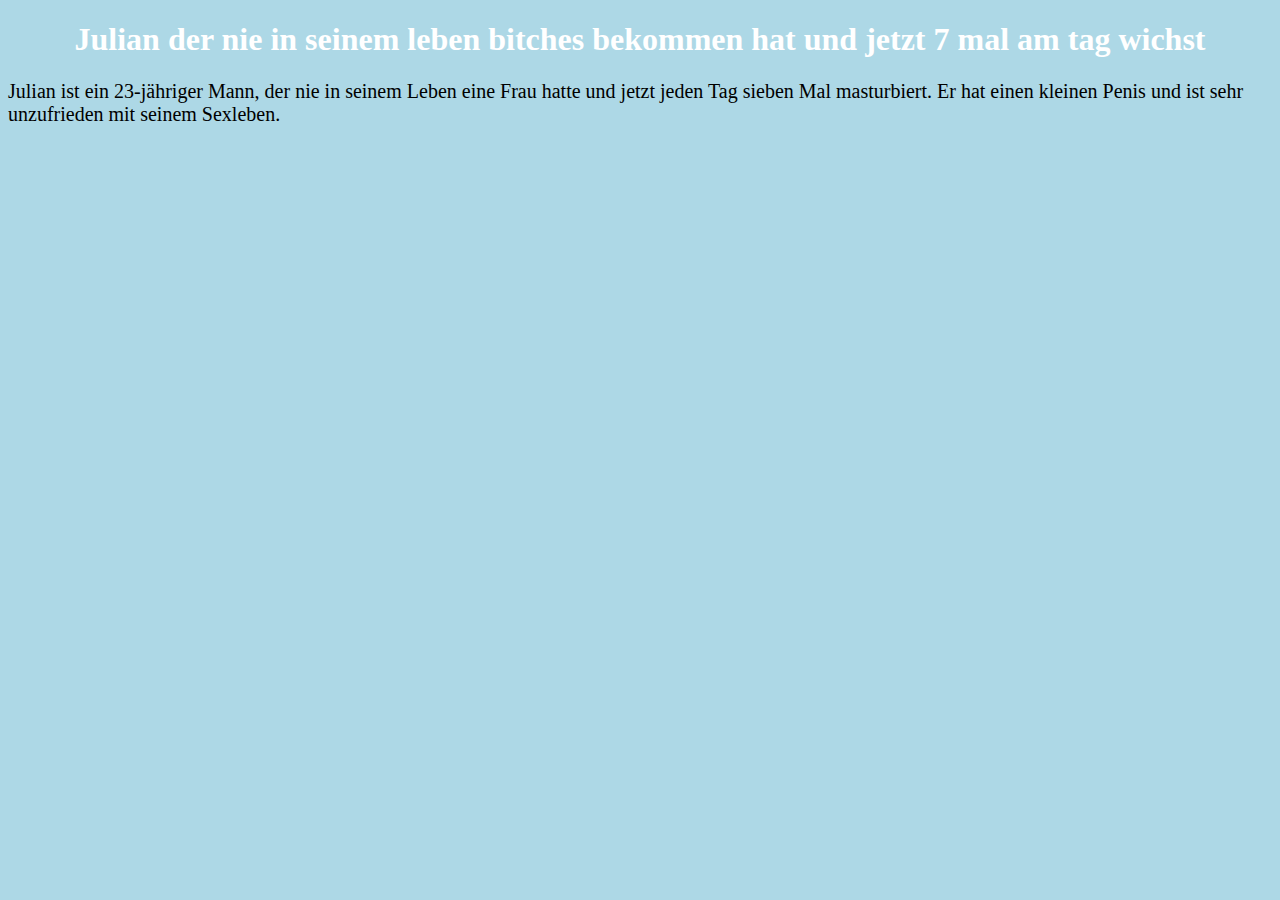
<file: julian.html>
<!DOCTYPE html> 
<html>
<head>
<style>
body {
    background-color: lightblue;
}

h1 {
    color: white;
    text-align: center;
}

p {
    font-family: verdana;
    font-size: 20px;
}
</style>
</head>
<body>

<h1>Julian der nie in seinem leben bitches bekommen hat und jetzt 7 mal am tag wichst</h1>
<p>Julian ist ein 23-jähriger Mann, der nie in seinem Leben eine Frau hatte und jetzt jeden Tag sieben Mal masturbiert. Er hat einen kleinen Penis und ist sehr unzufrieden mit seinem Sexleben. </p>

</body>
</html>
</file>
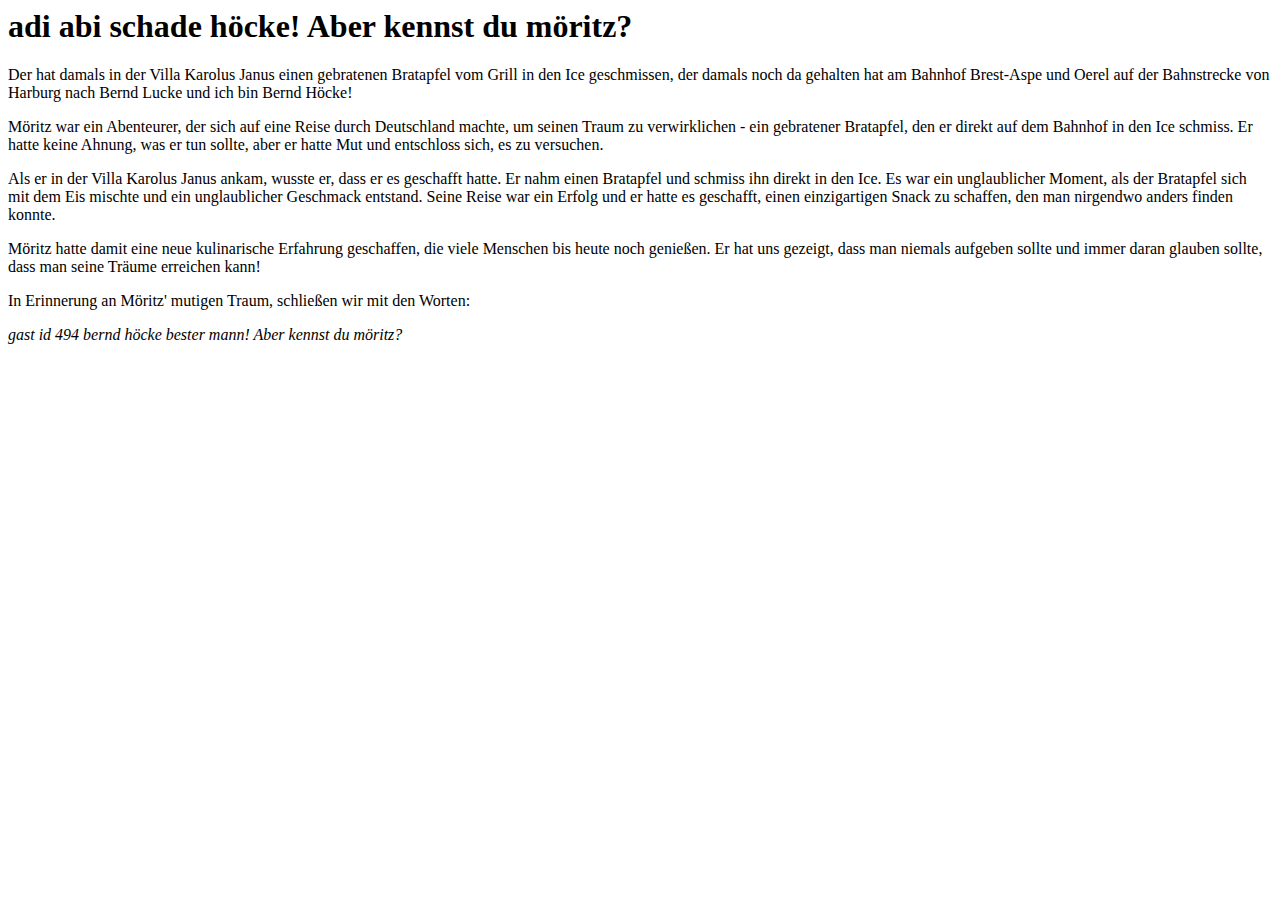
<file: moeritz.html>
<html>
<head>
    <title>höcke bester mann! Aber kennst du möritz?</title>
</head>
<body>
    <h1>adi abi schade höcke! Aber kennst du möritz?</h1>
    <p>Der hat damals in der Villa Karolus Janus einen gebratenen Bratapfel vom Grill in den Ice geschmissen, der damals noch da gehalten hat am Bahnhof Brest-Aspe und Oerel auf der Bahnstrecke von Harburg nach Bernd Lucke und ich bin Bernd Höcke!</p>
    <p>Möritz war ein Abenteurer, der sich auf eine Reise durch Deutschland machte, um seinen Traum zu verwirklichen - ein gebratener Bratapfel, den er direkt auf dem Bahnhof in den Ice schmiss. Er hatte keine Ahnung, was er tun sollte, aber er hatte Mut und entschloss sich, es zu versuchen.</p>
    <p>Als er in der Villa Karolus Janus ankam, wusste er, dass er es geschafft hatte. Er nahm einen Bratapfel und schmiss ihn direkt in den Ice. Es war ein unglaublicher Moment, als der Bratapfel sich mit dem Eis mischte und ein unglaublicher Geschmack entstand. Seine Reise war ein Erfolg und er hatte es geschafft, einen einzigartigen Snack zu schaffen, den man nirgendwo anders finden konnte.</p>
    <p>Möritz hatte damit eine neue kulinarische Erfahrung geschaffen, die viele Menschen bis heute noch genießen. Er hat uns gezeigt, dass man niemals aufgeben sollte und immer daran glauben sollte, dass man seine Träume erreichen kann!</p>
    <p>In Erinnerung an Möritz' mutigen Traum, schließen wir mit den Worten:</p>
    <p><i>gast id 494 bernd höcke bester mann! Aber kennst du möritz?</i></p>

</body>
</html>
</file>
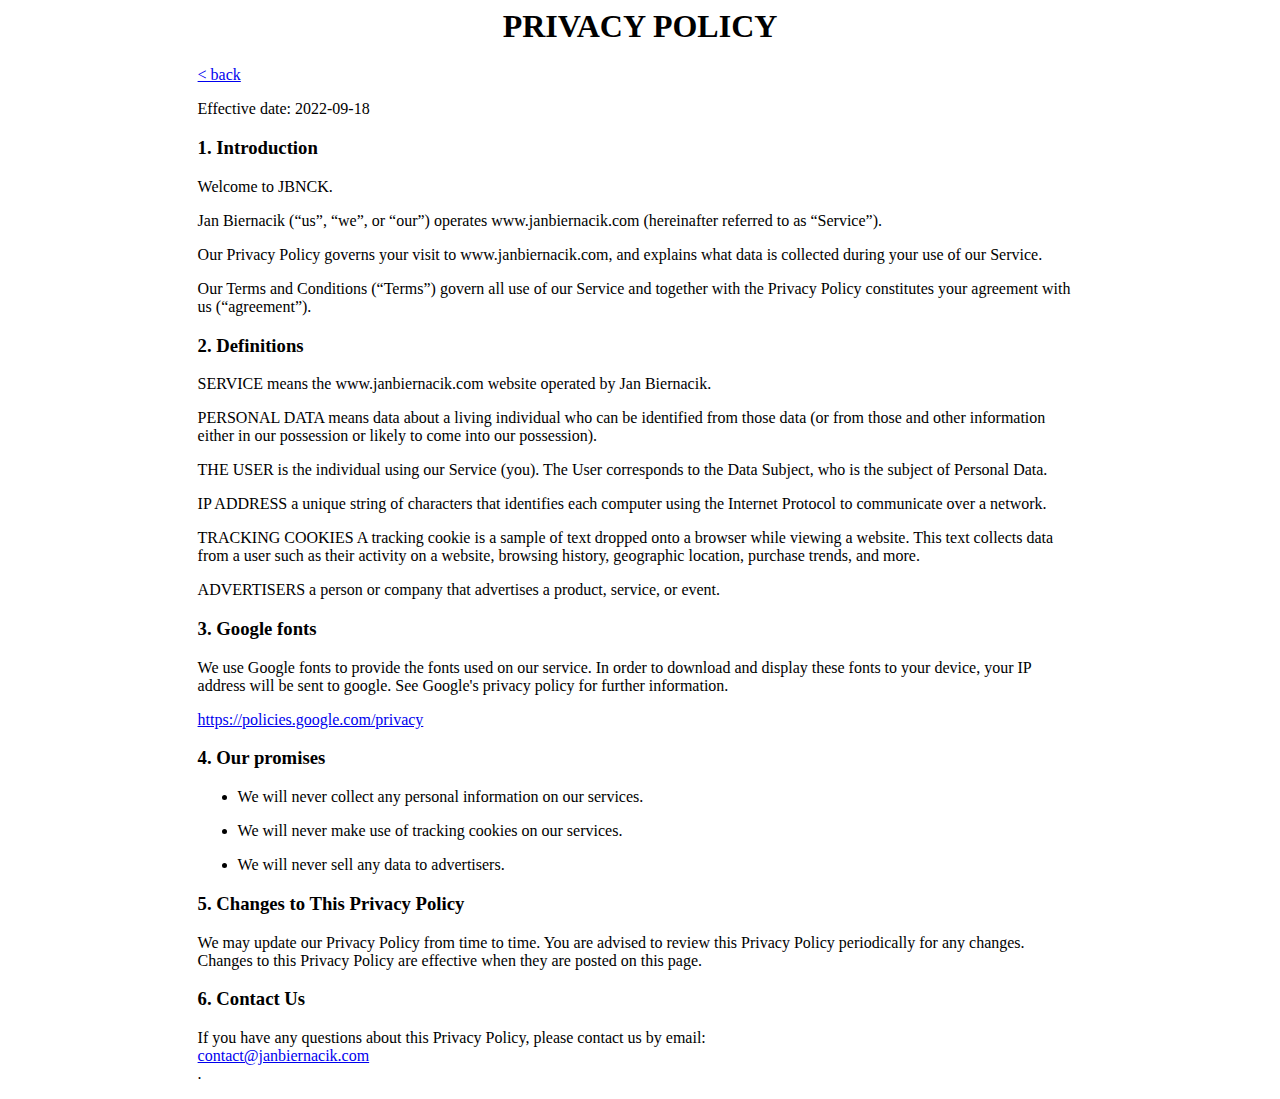
<file: privacy.html>
<html>
    <head>
        <link rel="stylesheet" href="legal_styles.css">
        <meta name="viewport" content="width=device-width" ,="" initial-scale="1.0">
        <title>Privacy Policy - JBNCK</title>
    </head>
    <body>
        <header>
            
        </header>
        <main>
            <center><h1>PRIVACY POLICY</h1></center>
            <a href="index">&lt; back</a>
            <p>Effective date: 2022-09-18</p>
            <h3>1. Introduction</h3>
                    <p>Welcome to JBNCK.</p>
                <p>Jan Biernacik (“us”, “we”, or “our”) operates www.janbiernacik.com (hereinafter referred to as “Service”).</p>
                <p>Our Privacy Policy governs your visit to www.janbiernacik.com, and explains what data is collected during your use of our Service.</p>
                <p>Our Terms and Conditions (“Terms”) govern all use of our Service and together with the Privacy Policy constitutes your agreement with us (“agreement”).</p>
            <h3>2. Definitions</h3>
                <p>SERVICE means the www.janbiernacik.com website operated by Jan Biernacik.</p>
                <p>PERSONAL DATA means data about a living individual who can be identified from those data (or from those and other information either in our possession or likely to come into our possession).</p>
                <p>THE USER is the individual using our Service (you). The User corresponds to the Data Subject, who is the subject of Personal Data.</p>
                <p>IP ADDRESS a unique string of characters that identifies each computer using the Internet Protocol to communicate over a network.</p>
                <p>TRACKING COOKIES A tracking cookie is a sample of text dropped onto a browser while viewing a website. This text collects data from a user such as their activity on a website, browsing history, geographic location, purchase trends, and more.</p>
                <p>ADVERTISERS a person or company that advertises a product, service, or event.</p>
            <h3>3. Google fonts</h3>
                <p>We use Google fonts to provide the fonts used on our service. In order to download and display these fonts to your device, your IP address will be sent to google. See Google's privacy policy for further information.</p>
                <a href="https://policies.google.com/privacy">https://policies.google.com/privacy</a>
            <h3>4. Our promises</h3>
                <ul><li><p>We will never collect any personal information on our services.</p></li></ul>
                <ul><li><p>We will never make use of tracking cookies on our services.</p></li></ul>
                <ul><li><p>We will never sell any data to advertisers.</p></li></ul>
            <h3>5. Changes to This Privacy Policy</h3>
                <p>We may update our Privacy Policy from time to time. You are advised to review this Privacy Policy periodically for any changes. Changes to this Privacy Policy are effective when they are posted on this page.</p>
            <h3>6. Contact Us</h3>
                <p>If you have any questions about this Privacy Policy, please contact us by email: <a href="mailto: contact@janbiernacik.com">contact@janbiernacik.com</a>.</p>
        </main>
    </body>
</html>
</file>
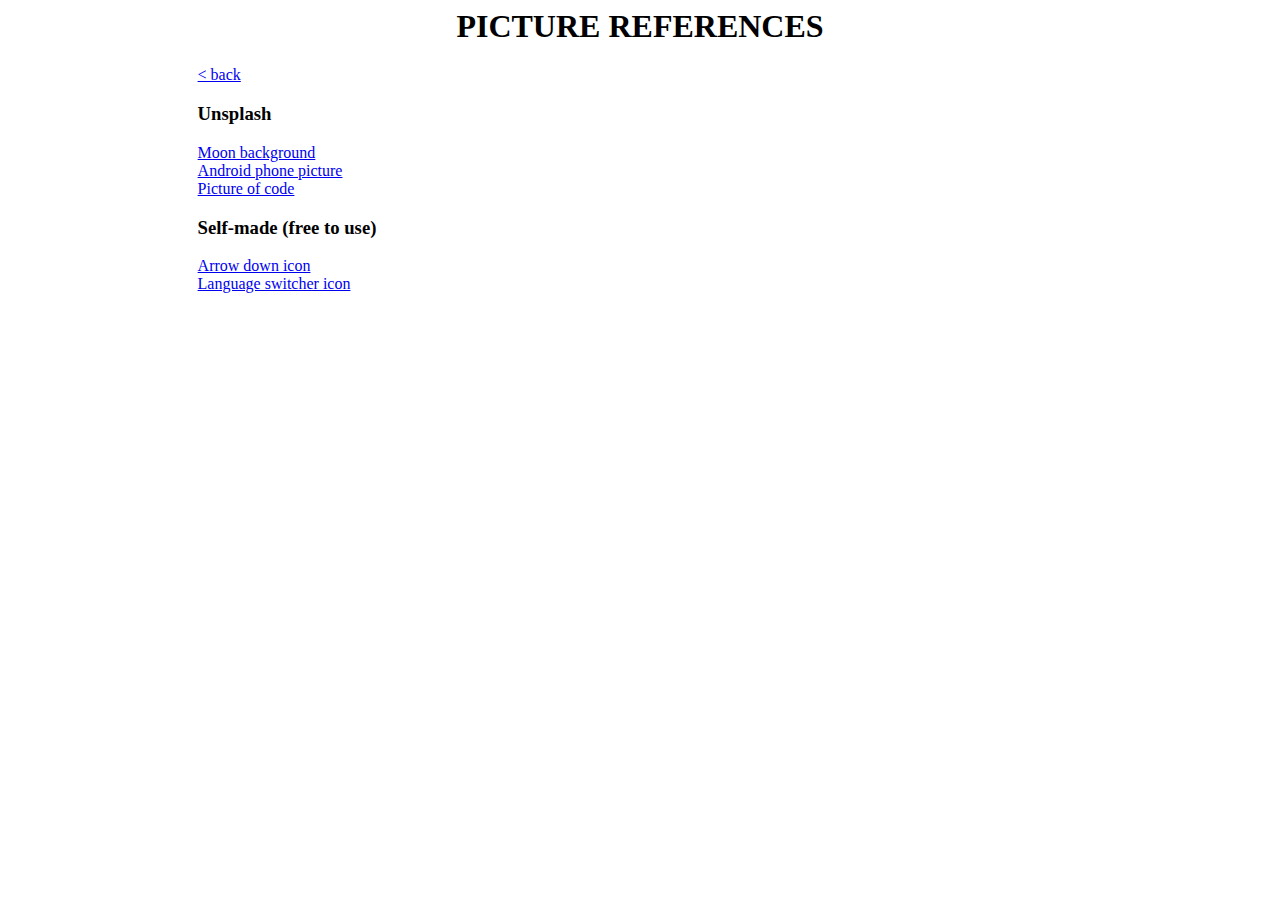
<file: sources.html>
<html>
    <head>
        <link rel="stylesheet" href="legal_styles.css">
        <meta name="viewport" content="width=device-width" ,="" initial-scale="1.0">
        <title>Picture references - JBNCK</title>
    </head>
    <body>
        <header>
        </header>
    <main>
        <center><h1>PICTURE REFERENCES</h1></center>
        <a href="index">&lt; back</a>
        <h3>Unsplash</h3>
        <a href="https://unsplash.com/photos/4ulffa6qoKA">Moon background</a>
        <a href="https://unsplash.com/photos/eb1cgnNIazI">Android phone picture</a>
        <a href="https://unsplash.com/photos/ieic5Tq8YMk">Picture of code</a>
        <h3>Self-made (free to use)</h3>
        <a download href="media/arrow_down_icon.png">Arrow down icon</a>
        <a download href="media/lang_icon.png">Language switcher icon</a>
    </main>
</body>
</html>
</file>
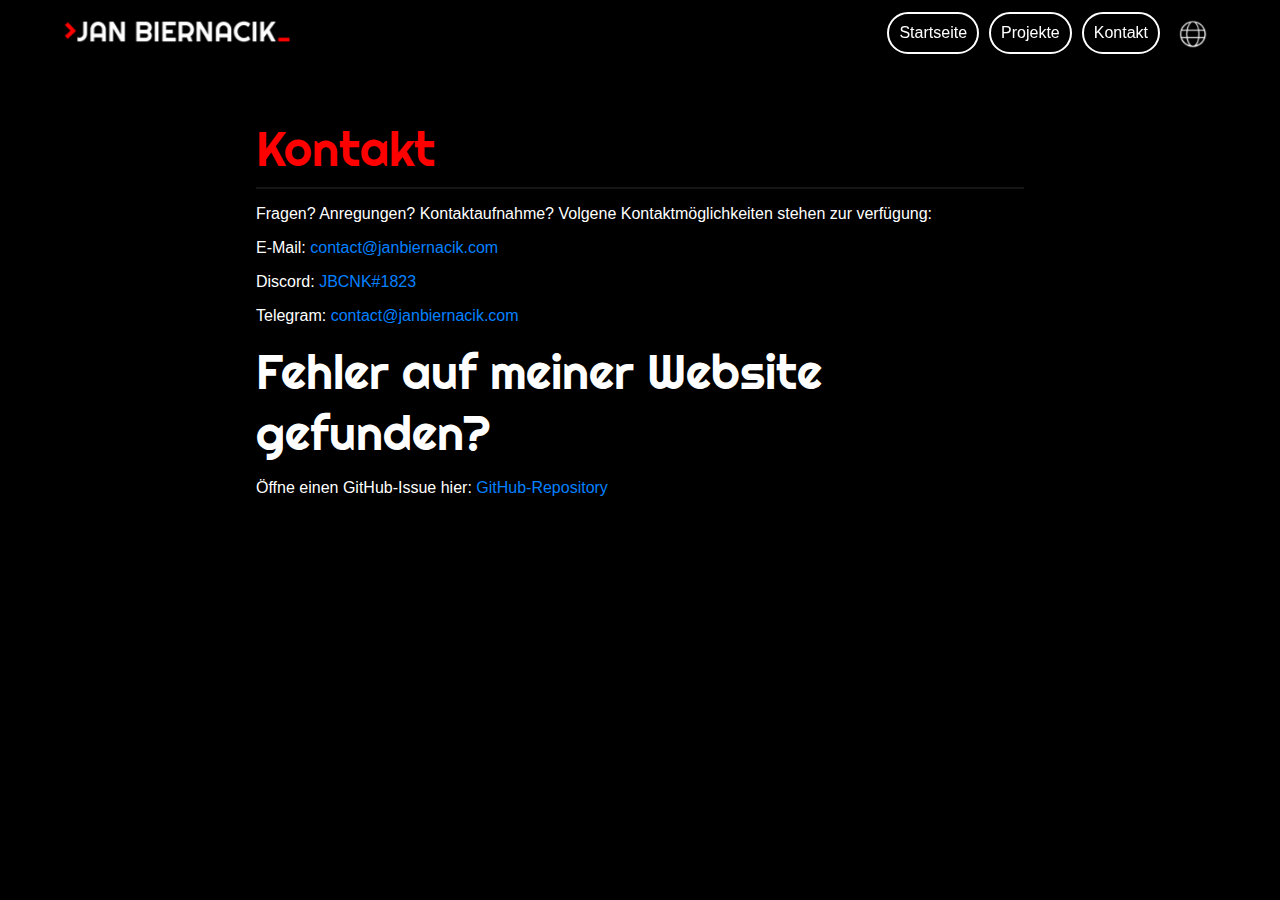
<file: de/kontakt.html>
<!DOCTYPE html>
<html>
    <head>
        <link rel="stylesheet" href="../styles.css">
        <meta name="viewport" content="width=device-width" ,="" initial-scale="1.0">
        <title>Jan Biernacik - Kontakt</title>
        <script src="../jquery-3.6.0.min.js"></script>
        <script src="../main.js"></script>
    </head>
    <body onload="onload()">
        <header>
            <div id="mobile-menu-id" class="mobile-menu">
                <div id="menu-content-id" class="menu-content">
                    <a href="../de/">Startseite</a><hr>
                    <a href="projekte">Projekte</a><hr>
                    <a href="kontakt">Über mich</a>
                </div>
            </div>
            <div class="navbar-desktop">
                <img height="45px" class="navbar-title" src="../media/jan_biernacik.png">
                <div class="navbar-item navbar-item-lang navbar-item-right">
                    <span><img height="26px" src="../media/lang_icon.png"></span>
                    <div id="dropdown_lang" class="dropdown-content-lang">
                        <a href="#">German</a><br><br>
                        <a href="../en/">English</a>
                    </div>
                </div>
                <a class="navbar-item" href="kontakt">Kontakt</a>
                <a class="navbar-item" href="projekte">Projekte</a>
                <a class="navbar-item" href="../de/">Startseite</a>
            </div>
            <div class="navbar-mobile" id="navbar-mobile-id">
                <img height="45px" class="navbar-title" src="../media/jan_biernacik.png">
                <div class="navbar-item navbar-item-lang navbar-item-right">
                    <span><img height="26px" src="../media/lang_icon.png"></span>
                    <div id="dropdown_lang" class="dropdown-content-lang">
                        <a href="#">German</a><br><br>
                        <a href="../en/">English</a>
                    </div>
                </div>
                <img class="navbar-item-menu" onclick="menu()" height="20px" src="../media/menu_icon.png">
            </div>
        </header>
        <main>
            <br>
            <br>
            <br>
            <br>
            <br>
            <br>
            <div class="main_paragraph-div">
                <h1 class="main_paragraph">Kontakt</h1>
                <hr class="paragraph_hr">
                <p>Fragen? Anregungen? Kontaktaufnahme? Volgene Kontaktmöglichkeiten stehen zur verfügung:</p>
                <p>E-Mail: <a style="color: #0481ff;" href="mailto: contact@janbiernacik.com">contact@janbiernacik.com</a></p>
                <p>Discord: <a style="color: #0481ff;" href="https://discord.com">JBCNK#1823</a></p>
                <p>Telegram: <a style="color: #0481ff;" href="https://t.me/jbnck">contact@janbiernacik.com</a></p>
                <h1 class="main_paragraph" style="color: white;">Fehler auf meiner Website gefunden?</h1>
                <p>Öffne einen GitHub-Issue hier: <a style="color: #0481ff;" href="https://github.com/JBNCK/jbnck.github.io">GitHub-Repository</a></p>
            </div>
        </main>
        <!--<footer><center>
            <div class="side-by-side-div">
                <h3>Rechtliches</h3>
                <li><a>Datenschutz</a></li>
                <li><a>Lizenz</a></li>
                <li><a>Bilderquellen</a></li>
            </div>
            <div class="vertical-line"></div>
            <div class="side-by-side-div">
                <h3>Weiteres</h3>
                <li><a>GitHub</a></li>
                <li><a>XDA-Profil</a></li>
                <li><a>Stylesheet herunterladen</a></li>
            </div>
        </center></footer>-->
    </body>
</html>
</file>
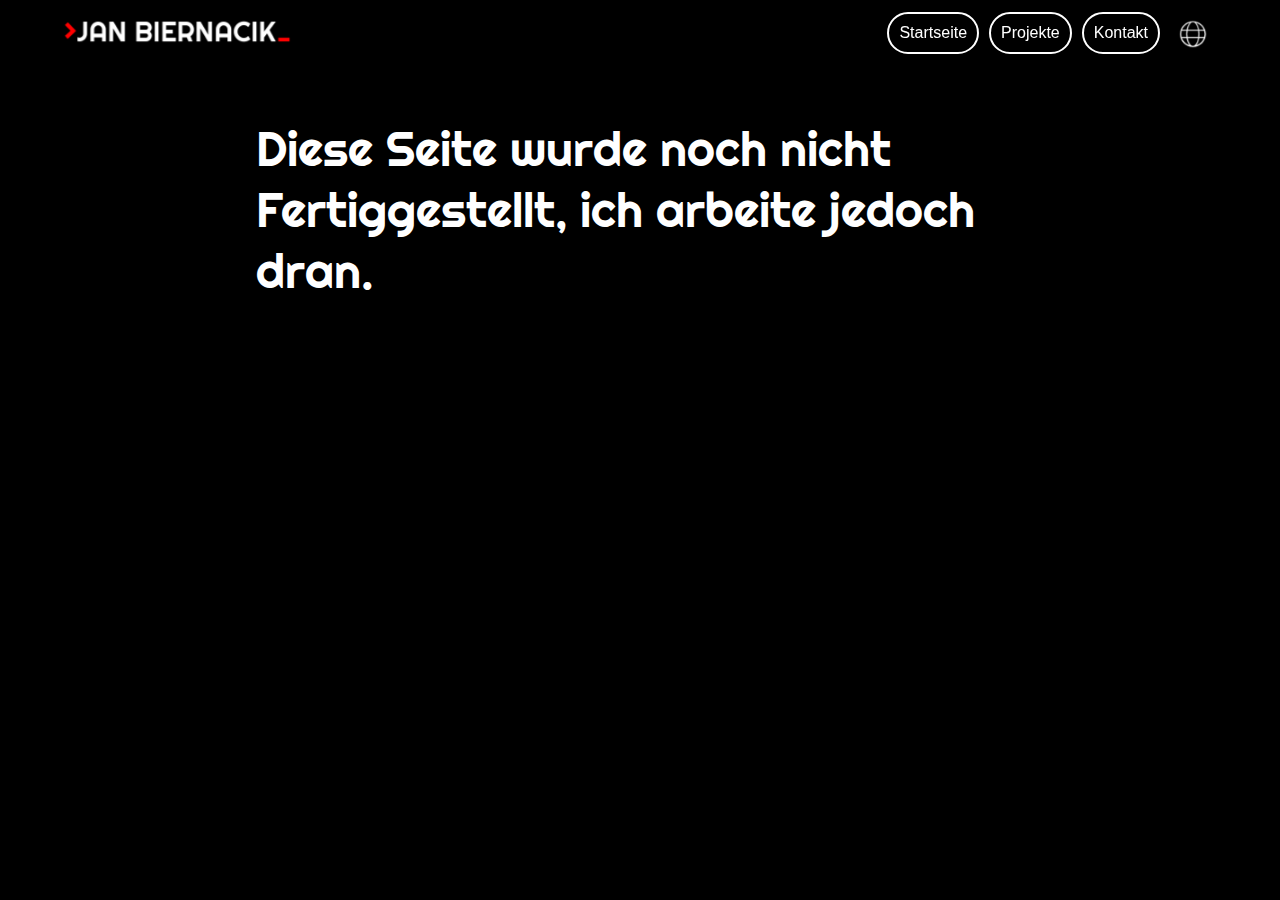
<file: de/projekte.html>
<!DOCTYPE html>
<html>
    <head>
        <link rel="stylesheet" href="../styles.css">
        <meta name="viewport" content="width=device-width" ,="" initial-scale="1.0">
        <title>Jan Biernacik - Projekte</title>
        <script src="../jquery-3.6.0.min.js"></script>
        <script src="../main.js"></script>
    </head>
    <body onload="onload()">
        <header>
            <div id="mobile-menu-id" class="mobile-menu">
                <div id="menu-content-id" class="menu-content">
                    <a href="../de/">Startseite</a><hr>
                    <a href="projekte">Projekte</a><hr>
                    <a href="kontakt">Über mich</a>
                </div>
            </div>
            <div class="navbar-desktop">
                <img height="45px" class="navbar-title" src="../media/jan_biernacik.png">
                <div class="navbar-item navbar-item-lang navbar-item-right">
                    <span><img height="26px" src="../media/lang_icon.png"></span>
                    <div id="dropdown_lang" class="dropdown-content-lang">
                        <a href="#">German</a><br><br>
                        <a href="../en/">English</a>
                    </div>
                </div>
                <a class="navbar-item" href="kontakt">Kontakt</a>
                <a class="navbar-item" href="projekte">Projekte</a>
                <a class="navbar-item" href="../de/">Startseite</a>
            </div>
            <div class="navbar-mobile" id="navbar-mobile-id">
                <img height="45px" class="navbar-title" src="../media/jan_biernacik.png">
                <div class="navbar-item navbar-item-lang navbar-item-right">
                    <span><img height="26px" src="../media/lang_icon.png"></span>
                    <div id="dropdown_lang" class="dropdown-content-lang">
                        <a href="#">German</a><br><br>
                        <a href="../en/">English</a>
                    </div>
                </div>
                <img class="navbar-item-menu" onclick="menu()" height="20px" src="../media/menu_icon.png">
            </div>
        </header>
        <main>
            <br>
            <br>
            <br>
            <br>
            <br>
            <br>
            <div class="main_paragraph-div">
                <h1 class="main_paragraph" style="color: white;">Diese Seite wurde noch nicht Fertiggestellt, ich arbeite jedoch dran.</h1>
            </div>
        </main>
        <!--<footer><center>
            <div class="side-by-side-div">
                <h3>Rechtliches</h3>
                <li><a>Datenschutz</a></li>
                <li><a>Lizenz</a></li>
                <li><a>Bilderquellen</a></li>
            </div>
            <div class="vertical-line"></div>
            <div class="side-by-side-div">
                <h3>Weiteres</h3>
                <li><a>GitHub</a></li>
                <li><a>XDA-Profil</a></li>
                <li><a>Stylesheet herunterladen</a></li>
            </div>
        </center></footer>-->
    </body>
</html>
</file>
<file: legal_styles.css>
main {
    margin-left: 15%;
    margin-right: 15%;
}
a {
    display: block;
}



@media only screen and (max-width: 800px) {
    main {
        margin-left: 16px;
        margin-right: 16px;
    }
}
</file>
<file: styles.css>
@import url('https://fonts.googleapis.com/css2?family=Righteous&display=swap');
:root {
    --text-color: white;
    --bg-color: #000000;
    --bg-color-grey: #000000;
    --link-color: #0481ff;
    --lang-dropdown-pos: 2%;
    --text-margin-mobile: 16px;
}

html {
    background-color: #000000;
}
h1 {
    font-family: Righteous;
    color: #ff0000;
    font-size: 48px;
    padding: 0;
    margin: 0;
    margin-top: 10px;
}
html {
    color: var(--text-color);
    font-family: Arial, Helvetica, sans-serif;
}
body {
    margin: 0;
}
main {
    margin: 0;
    background-color: var(--bg-color);

}
a {
    text-decoration: none;
    color: white;
}
footer {
    background-color: #000000;
    color: white;
    margin: 0;
    padding-top: 14px;
    padding-bottom: 34px;
    padding-left: 20%;
    padding-right: 20%;
}
footer a {
    color: white;
}
main h1 {
    padding-left: 20%;
    padding-right: 20%;
}
main h2 {
    padding-left: 20%;
    padding-right: 20%;
}
main h3 {
    padding-left: 20%;
    padding-right: 20%;
}
main h4 {
    padding-left: 20%;
    padding-right: 20%;
}
main p {
    padding-left: 20%;
    padding-right: 20%;
}


.button {
    position: relative;
    display: inline;
    float: right;
    padding: 10px;
    border: white 2px solid;
    border-radius: 24px;
    transition: all .2s;
    backdrop-filter: blur(8px);
    cursor: pointer;
}
.button:hover {
    background-color: white;
    color: black;
}
.paragraph-div {
    margin-left: 20%;
    margin-right: 20%;
}
.main_paragraph-div {
    margin-left: 0;
    margin-right: 0;
}
.paragraph {
    font-weight: lighter;
    display: inline-block;
    padding: 0;
    margin: 0;
    white-space: nowrap;
}
.paragraph_hr {
    margin-left: 20%;
    margin-right: 20%;
    background-color: #151515;
    border: solid .2px #151515;
}
.main_paragraph {
    font-weight: lighter;
}
.inline-h1 {
    display: inline-block;
    margin-left: 0;
    margin-right: 0;
    padding: 0;
    white-space: nowrap;
}
.navbar-mobile {
    position: fixed;
    top: 0;
    width: 100%;
    transition: all 0.4s;
    color: white;
    display: none;
    align-items: flex-end;
    z-index: 2;
}
.navbar-desktop {
    position: fixed;
    top: 0;
    width: 100%;
    transition: all 0.4s;
    color: white;
    display: inline-block;
    align-items: flex-end;
    z-index: 2;
}
.navbar-desktop a {
    color: white;
}
.navbar-title {
    font-family: Secular One;
    margin-left: 5%;
    display: inline-block;
    padding: 0;
    margin-top: 9px;
    margin-bottom: 7.5px;
}
.navbar-item {
    position: relative;
    display: inline;
    float: right;
    margin-top: 12px;
    padding: 10px;
    border: white 2px solid;
    border-radius: 24px;
    margin-left: 10px;
    transition: all .2s;
    backdrop-filter: blur(8px);
}
.navbar-item-menu {
    position: relative;
    display: inline;
    float: right;
    margin-top: 10px;
    padding: 14px;
    margin-left: 10px;
    transition: all .2s;
}
.navbar-item:hover {
    color: black;
    background-color: white;
}
.navbar-item-right {
    margin-right: 5%;
}
.navbar-item-lang {
    border: 0px solid;
    margin-top: 11px;
    border-radius: 0px;
}
.dropdown-content-lang {
    position: absolute;
    display: none;
    z-index: 1;
    background: white;
    border: 2px solid black;
    padding: 16px;
    margin-top: 10px;
    border-radius: 24px;
    right: -25px;
}
.navbar-item-lang:hover {
    background-color: transparent;
}
.dropdown-content-lang a {
    color: black;
    transition: all .2s;
}
.dropdown-content-lang a:hover {
    color: #ff0000;
}
.navbar-item-lang:hover .dropdown-content-lang {
    display: block;
}
.banner {
    object-fit: cover;
    height: 100vh;
    padding: 0;
    margin: 0;
}
.grey-box {
    background-color: var(--bg-color-grey);
    margin: 0;
    padding-top: 10px;
    padding-bottom: 10px;
}
.banner-text {
    position: absolute;
    top: 35%;
    left: 20%;
    text-align: left;
    color: white;
    padding: 0;
    max-width: 400px;
    vertical-align: middle;
}
.banner-text hr {
    padding: 0;
    margin: 0;
    border: none;
    background: #ff0000;
    height: 1px;
    margin-bottom: 14px;

}
.banner-text h1 {
    padding: 0;
    margin: 0;
    font-size: 48px;
    padding-bottom: 12px;
    color: white;
}
.banner-text p {
    padding: 0;
    margin: 0;
    margin-top: 5px;
    word-break: normal;
    margin-bottom: 20px;
}
.banner-button {
    color: black;
    padding: 10px;
    border: white 2px solid;
    border-radius: 24px;
    background-color: white;
    display: inline-block;
    transition: all .2s;
    margin-right: 6px;
    backdrop-filter: blur(8px);
    cursor: pointer;
}
.banner-button:hover {
    color: white;
    background: transparent;
}
.banner-button-transparent {
    color: white;
    padding: 10px;
    border: white 2px solid;
    border-radius: 24px;
    display: inline-block;
    transition: all .2s;
    backdrop-filter: blur(8px);
    cursor: pointer;
}
.banner-button-transparent:hover {
    color: black;
    background-color: white;
}
.banner-photo {
    height: 60vh;
    max-height: 100%;
    border: solid 2px red;
    border-radius: 24px;
    position: absolute;
    top: 20%;
    left: 60%;
    text-align: left;
    color: white;
    padding: 0;
    max-width: 400px;
    vertical-align: middle;
    background-color: white;
    object-fit: cover;
}
.banner-arrow-down {
    bottom: 8vh;
    position: absolute;
}
.h1-color-change {
    display: inline;
}
.side-by-side-div {
    width: 38%;
    display: inline-block;
    vertical-align: top;
    padding-left: 5%;
    padding-right: 5%;
    text-align: left;
}
.vertical-line {
    display: inline-block;
    border: 0.2px solid #303030;
    height: 200px;
    margin-top: 15px;
}
.side-by-side-div li {
    list-style-type: none;
    padding: 2px;
    padding-left: 0;
}
.bottom-banner {
    background-color: #151515;
    float: left;
    width: 100%;
    bottom: 0;
    position: fixed;
    padding-left: 5%;
    padding-right: 5%;
    color: white;
}
.bottom-banner p {
    margin-right: 36px;
}
.bottom-banner button {
    margin-bottom: 20px;
}
.mobile-menu {
    background-color: #121212;
    /*padding: 10px;
    padding-top: 80px;*/
    position: fixed;
    top: 0;
    width: 100%;
    /*height: 200px;*/
    height: 0;
    color: white;
    z-index: 1;
    transition: all .5s;
    border-radius: 0px 0px 24px 24px;
}
.menu-content {
    visibility: hidden;
    margin: 0;
    /*opacity: 0;*/
    z-index: 2;
    position: fixed;
    top: 100px;
    width: 100%;
    transition: all 0.5s;
}
.mobile-menu hr {
    border: none;
    background: #242424;
    height: 1px;
    width: 98%;
}
.mobile-menu a {
    margin-left: 5%;
    padding: 24px;
    font-size: larger;
    font-weight: bolder;
    color: white;
    transition: all .2s;
}
.mobile-menu a:hover {
    color: #ff0000;
}
.carousel {
    display: inline-block;
    margin-left: 20%;
    margin-right: 20%;
    padding: 0;
    width: 60%;
}
.carousel-item {
    display: inline-block;
    width: 32%;
    padding: 0;
    top: 50%;
    transform: translateY(0%);
}
.carousel-item p {
    margin: 0;
    padding: 0;
}
.carousel-item img {
    padding: 0;
    margin: 0;
}
.image-and-text-showcase-left {
    margin: 0;
    margin-top: 50px;
    margin-bottom: 50px;
    display: inline-block;
    padding: 0;
}
.image-and-text-showcase-left-div {
    position: absolute;
    display: inline-block;
    padding: 0;
    margin-left: 150px;
    margin-right: 150px;
}
.image-and-text-showcase-left-div p{
    padding: 0;
}
.image-and-text-showcase-left-div h1 {
    padding: 0;
    margin: 0;
    color: white;
}
.image-and-text-showcase-left img {
    border-radius: 0 48px 48px 0;
}
.image-and-text-showcase-left-div hr {
    padding: 0;
    margin: 0;
    border: none;
    background: #ff0000;
    height: 1px;
    margin-bottom: 14px;

}






@media only screen and (min-width: 701px) {
    .mobile-menu {
        display: none;
    }
    .menu-content {
        display: none;
    }
}
@media only screen and (max-width: 600px) {
    main h1 {
        padding-left: var(--text-margin-mobile);
        padding-right: var(--text-margin-mobile);
    }
    main h2 {
        padding-left: var(--text-margin-mobile);
        padding-right: var(--text-margin-mobile);
    }
    main h3 {
        padding-left: var(--text-margin-mobile);
        padding-right: var(--text-margin-mobile);
    }
    main h4 {
        padding-left: var(--text-margin-mobile);
        padding-right: var(--text-margin-mobile);
    }
    main p {
        padding-left: var(--text-margin-mobile);
        padding-right: var(--text-margin-mobile);
    }
    .paragraph-div {
        margin-left: var(--text-margin-mobile);
        margin-right: var(--text-margin-mobile);
    }
    .vertical-line {
        display: none;
    }
    .side-by-side-div {
        display: block;
        width: 90%;
        padding: 0;
    }
    footer {
        padding-left: var(--text-margin-mobile);
        padding-right: var(--text-margin-mobile);
    }
    .paragraph_hr {
        margin-left: var(--text-margin-mobile);
        margin-right: var(--text-margin-mobile);
    }
}
@media only screen and (max-width: 700px) {
    .navbar-desktop {
        display: none;
    }
    .navbar-mobile {
        display: inline-block;
    }
    .dropdown-content-lang {
        right: -5%;
    }
    .banner-text {
        align-self: center;
        left: 16px;
        right: 16px;
    }
}
@media only screen and (max-width: 400px) {
    .navbar-title {
        height: 32px;
        margin-top: 18px;
        margin-bottom: 14px;
    }
    .navbar-item-menu {
        height: 20px;
    }
}
@media only screen and (max-width: 1200px) {
    .banner-photo {
        display: none;
    }
    .image-and-text-showcase-left-div {
        margin-left: var(--text-margin-mobile);
        margin-right: var(--text-margin-mobile);
        margin-top: 30px;
    }
}
@media only screen and (max-width: 1000px) {
    .image-and-text-showcase-left-div {
        display: block;
        position: relative;
        margin-left: 10%;
        margin-right: 10%;
        margin-top: 8px;
    }
    .image-and-text-showcase-left img {
        display: block;
        width: 80%;
    }
}
</file>
